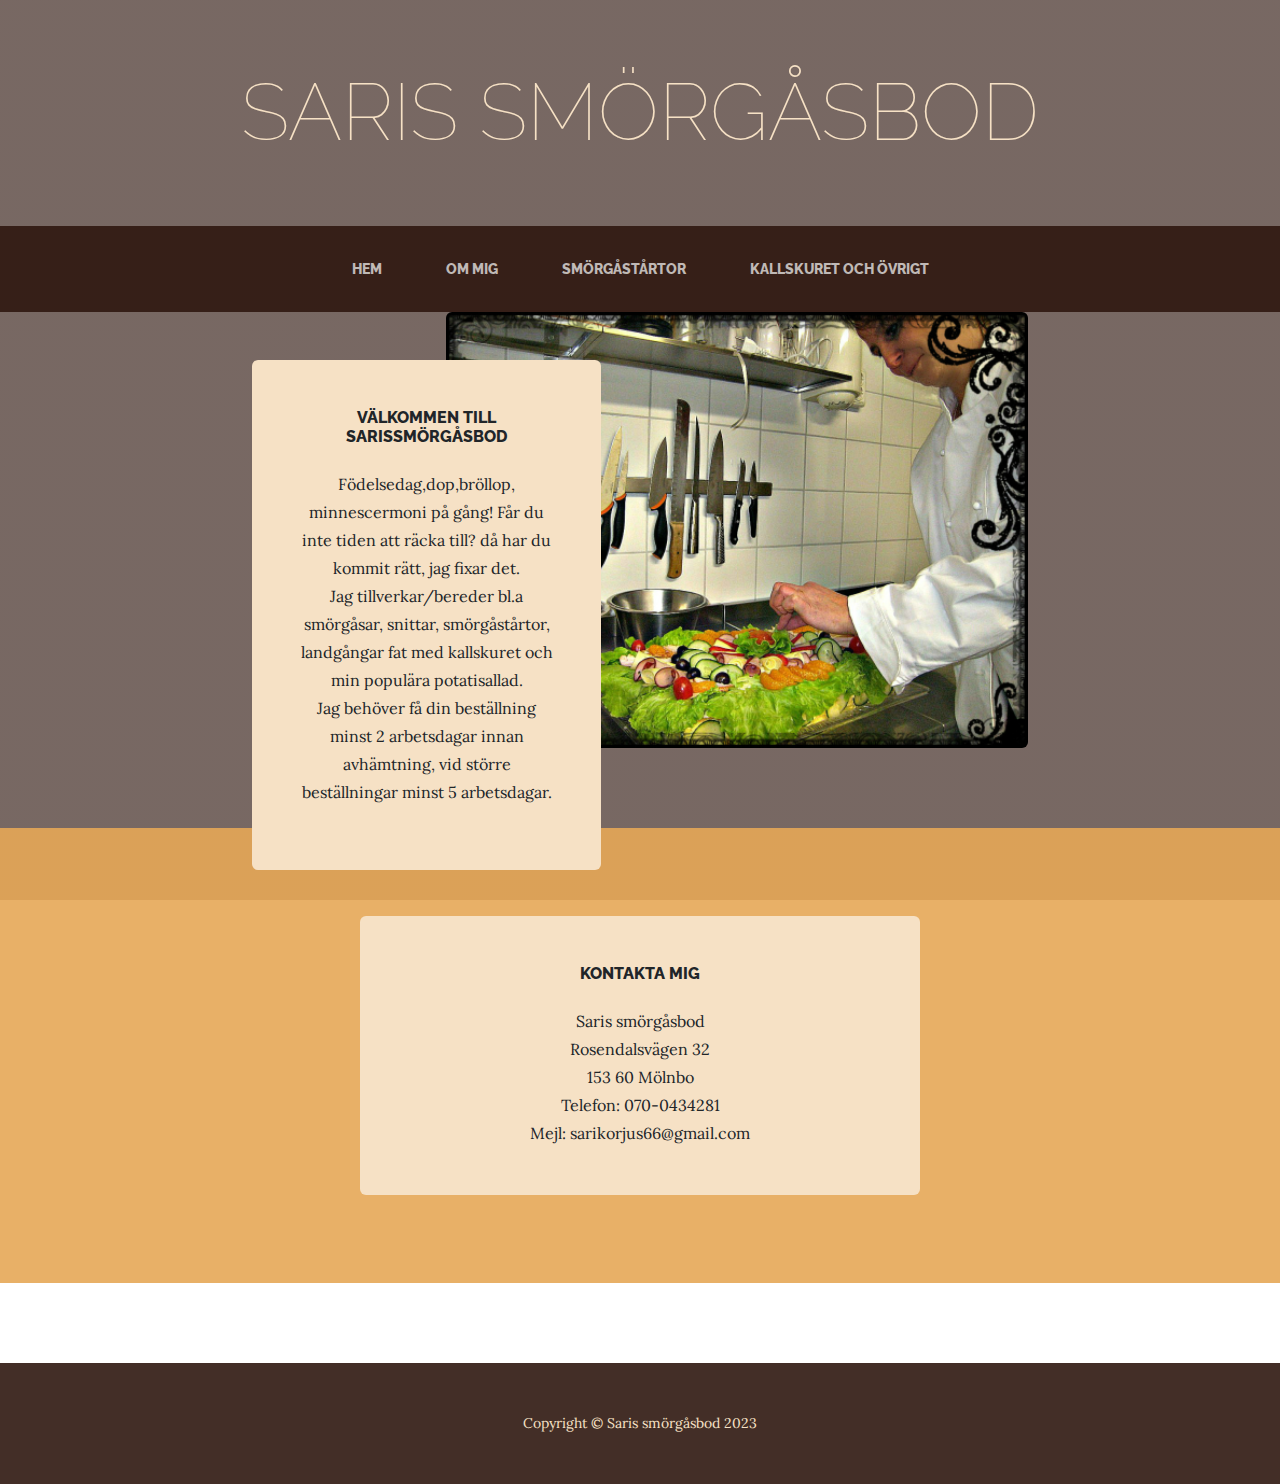
<file: startbootstrap-business-casual-gh-pages (2)/startbootstrap-business-casual-gh-pages/index.html>
<!DOCTYPE html>
<html lang="en">
    <head>
        <meta charset="utf-8" />
        <meta name="viewport" content="width=device-width, initial-scale=1, shrink-to-fit=no" />
        <meta name="description" content="" />
        <meta name="author" content="" />
        <title>Saris smörgåsbod</title>
        <link rel="icon" type="image/x-icon" href="assets/favicon.ico" />
        <!-- Google fonts-->
        <link href="https://fonts.googleapis.com/css?family=Raleway:100,100i,200,200i,300,300i,400,400i,500,500i,600,600i,700,700i,800,800i,900,900i" rel="stylesheet" />
        <link href="https://fonts.googleapis.com/css?family=Lora:400,400i,700,700i" rel="stylesheet" />
        <!-- Core theme CSS (includes Bootstrap)-->
        <link href="css/styles.css" rel="stylesheet" />
    </head>
    <body>
        <header>
            <h1 class="site-heading text-center text-faded d-none d-lg-block">
                <span class="site-heading-lower">Saris smörgåsbod</span>
            </h1>
        </header>
        <!-- Navigation-->
        <nav class="navbar navbar-expand-lg navbar-dark py-lg-4" id="mainNav">
            <div class="container">
                <a class="navbar-brand text-uppercase fw-bold d-lg-none" href="index.html">Saris smörgåsbod</a>
                <button class="navbar-toggler" type="button" data-bs-toggle="collapse" data-bs-target="#navbarSupportedContent" aria-controls="navbarSupportedContent" aria-expanded="false" aria-label="Toggle navigation"><span class="navbar-toggler-icon"></span></button>
                <div class="collapse navbar-collapse" id="navbarSupportedContent">
                    <ul class="navbar-nav mx-auto">
                        <li class="nav-item px-lg-4"><a class="nav-link text-uppercase" href="index.html">Hem</a></li>
                        <li class="nav-item px-lg-4"><a class="nav-link text-uppercase" href="about.html">Om mig</a></li>
                        <li class="nav-item px-lg-4"><a class="nav-link text-uppercase" href="products.html">Smörgåstårtor</a></li>
                        <li class="nav-item px-lg-4"><a class="nav-link text-uppercase" href="store.html">Kallskuret och övrigt</a></li>
                    </ul>
                </div>
            </div>
        </nav>
        <section class="page-section clearfix">
            <div class="container">
                <div class="intro">
                    <img class="intro-img img-fluid mb-3 mb-lg-0 rounded" src="Bilder/72918528-Yuwj9.jpg" alt="Bild på mig" />
                    <div class="intro-text left-0 text-center bg-faded p-5 rounded">
                        <h2 class="section-heading mb-4">
                            <span class="section-heading-upper">Välkommen till Sarissmörgåsbod</span>
                        </h2>
                        <p class="mb-3"> Födelsedag,dop,bröllop, minnescermoni på gång! 
                            Får du inte tiden att räcka till? då har du kommit rätt, jag fixar det. <br>
                            Jag tillverkar/bereder bl.a smörgåsar, snittar, smörgåstårtor, landgångar fat med kallskuret och min populära potatisallad. <br>
                            Jag behöver få din beställning minst 2 arbetsdagar innan avhämtning, vid större beställningar minst 5 arbetsdagar. </p>
                    </div>
                </div>
            </div>
        </section>
        <section class="page-section cta">
            <div class="container">
                <div class="row">
                    <div class="col-xl-9 mx-auto">
                        <div class="cta-inner bg-faded text-center rounded">
                            <h2 class="section-heading mb-4">
                                <span class="section-heading-upper">Kontakta mig</span>
                            </h2>
                            <p class="mb-0">
                                Saris smörgåsbod <br>
                                Rosendalsvägen 32 <br>
                                153 60 Mölnbo <br>
                                Telefon: 070-0434281 <br>
                                Mejl: sarikorjus66@gmail.com</p>
                        </div>
                    </div>
                </div>
            </div>
        </section>
        <footer class="footer text-faded text-center py-5">
            <div class="container"><p class="m-0 small">Copyright &copy; Saris smörgåsbod 2023</p></div>
        </footer>
        <!-- Bootstrap core JS-->
        <script src="https://cdn.jsdelivr.net/npm/bootstrap@5.2.3/dist/js/bootstrap.bundle.min.js"></script>
        <!-- Core theme JS-->
        <script src="js/scripts.js"></script>
    </body>
</html>
</file>
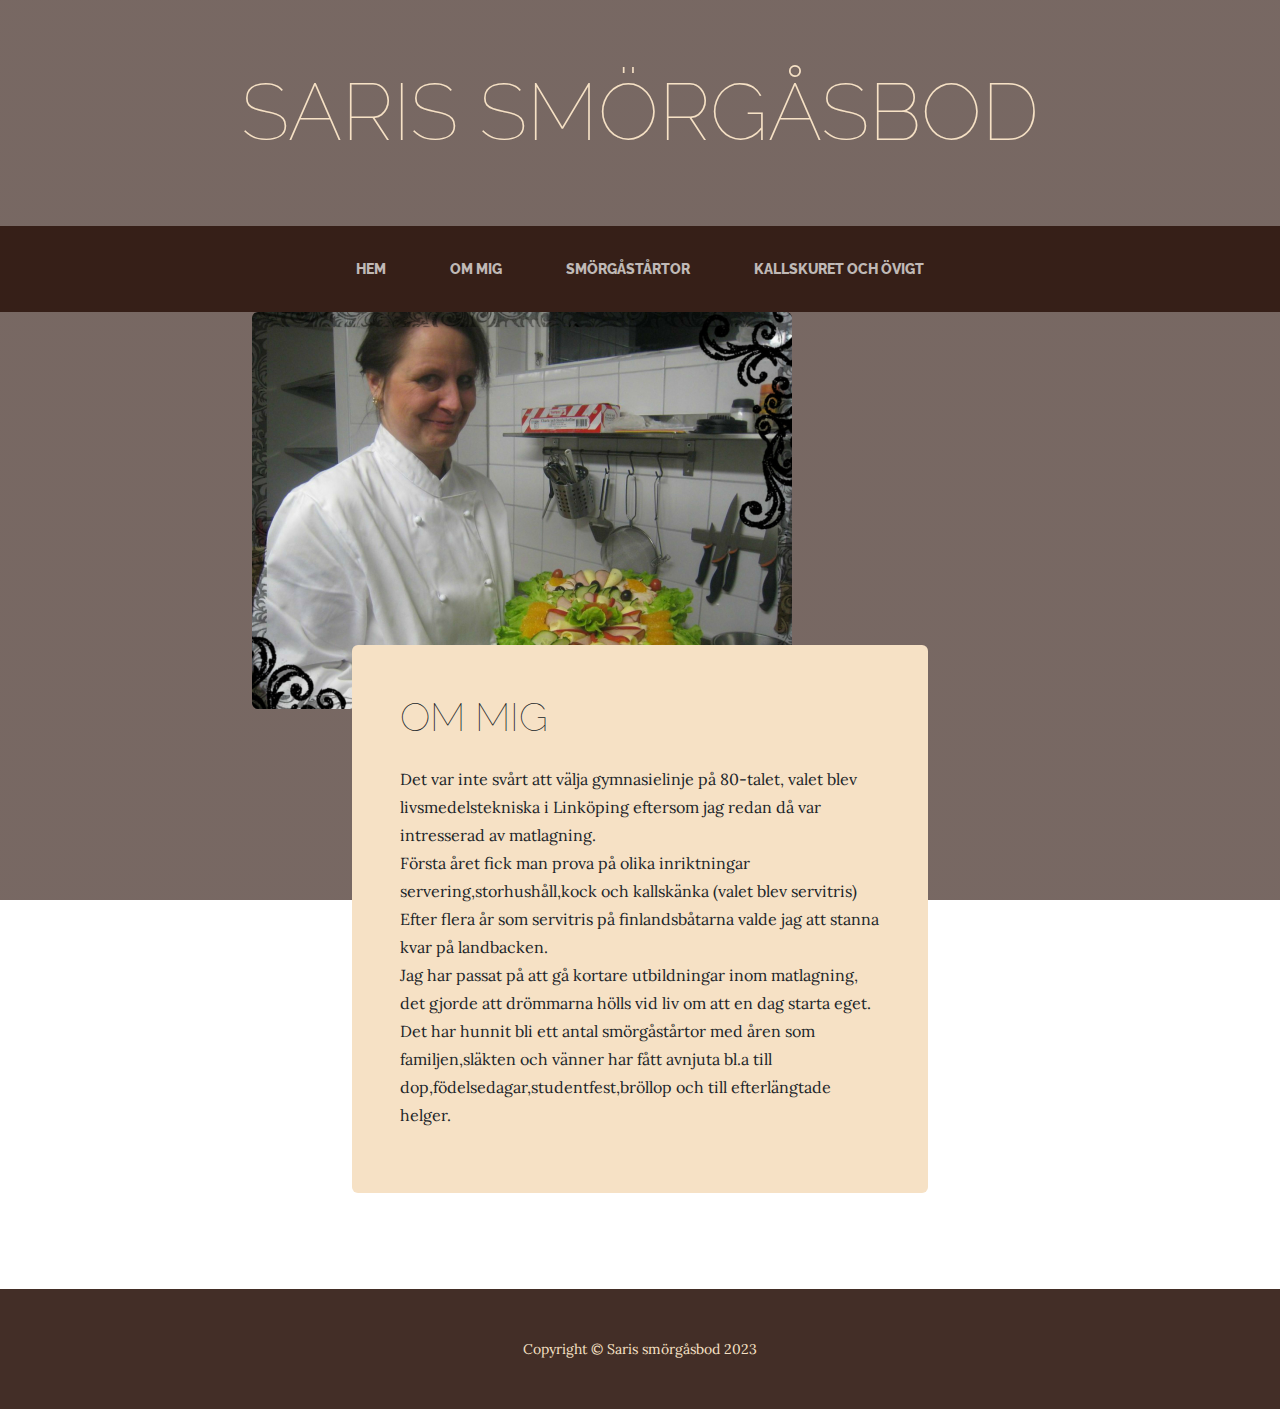
<file: startbootstrap-business-casual-gh-pages (2)/startbootstrap-business-casual-gh-pages/about.html>
<!DOCTYPE html>
<html lang="en">
    <head>
        <meta charset="utf-8" />
        <meta name="viewport" content="width=device-width, initial-scale=1, shrink-to-fit=no" />
        <meta name="description" content="" />
        <meta name="author" content="" />
        <title>Saris smörgåsbod </title>
        <link rel="icon" type="image/x-icon" href="assets/favicon.ico" />
        <!-- Google fonts-->
        <link href="https://fonts.googleapis.com/css?family=Raleway:100,100i,200,200i,300,300i,400,400i,500,500i,600,600i,700,700i,800,800i,900,900i" rel="stylesheet" />
        <link href="https://fonts.googleapis.com/css?family=Lora:400,400i,700,700i" rel="stylesheet" />
        <!-- Core theme CSS (includes Bootstrap)-->
        <link href="css/styles.css" rel="stylesheet" />
    </head>
    <body>
        <header>
            <h1 class="site-heading text-center text-faded d-none d-lg-block">
                <span class="site-heading-lower">Saris smörgåsbod</span>
            </h1>
        </header>
        <!-- Navigation-->
        <nav class="navbar navbar-expand-lg navbar-dark py-lg-4" id="mainNav">
            <div class="container">
                <a class="navbar-brand text-uppercase fw-bold d-lg-none" href="index.html">Saris smörgåsbod </a>
                <button class="navbar-toggler" type="button" data-bs-toggle="collapse" data-bs-target="#navbarSupportedContent" aria-controls="navbarSupportedContent" aria-expanded="false" aria-label="Toggle navigation"><span class="navbar-toggler-icon"></span></button>
                <div class="collapse navbar-collapse" id="navbarSupportedContent">
                    <ul class="navbar-nav mx-auto">
                        <li class="nav-item px-lg-4"><a class="nav-link text-uppercase" href="index.html">Hem</a></li>
                        <li class="nav-item px-lg-4"><a class="nav-link text-uppercase" href="about.html">Om mig</a></li>
                        <li class="nav-item px-lg-4"><a class="nav-link text-uppercase" href="products.html">Smörgåstårtor</a></li>
                        <li class="nav-item px-lg-4"><a class="nav-link text-uppercase" href="store.html">Kallskuret och övigt</a></li>
                    </ul>
                </div>
            </div>
        </nav>
        <section class="page-section about-heading">
            <div class="container">
                <img class="img-fluid rounded about-heading-img mb-3 mb-lg-0" src="Bilder/72918524-Zm8QP.jpg" alt="Bild på mig" />
                <div class="about-heading-content">
                    <div class="row">
                        <div class="col-xl-9 col-lg-10 mx-auto">
                            <div class="bg-faded rounded p-5">
                                <h2 class="section-heading mb-4">
                                    <span class="section-heading-lower">Om mig</span>
                                </h2>
                                <p>Det var inte svårt att välja gymnasielinje på 80-talet,
                                    valet blev livsmedelstekniska i Linköping eftersom jag redan då var intresserad av matlagning. <br>
                                    Första året fick man prova på olika inriktningar servering,storhushåll,kock och kallskänka (valet blev servitris) <br>
                                    Efter flera år som servitris på finlandsbåtarna valde jag att stanna kvar på landbacken. <br>
                                    Jag har passat på att gå kortare utbildningar inom matlagning, det gjorde att drömmarna hölls vid liv om att en dag starta eget. <br>
                                    Det har hunnit bli ett antal smörgåstårtor med åren som familjen,släkten och vänner har fått avnjuta bl.a till dop,födelsedagar,studentfest,bröllop och till efterlängtade helger.</p>
                                <p class="mb-0">
                                </p>
                            </div>
                        </div>
                    </div>
                </div>
            </div>
        </section>
        <footer class="footer text-faded text-center py-5">
            <div class="container"><p class="m-0 small">Copyright &copy; Saris smörgåsbod 2023</p></div>
        </footer>
        <!-- Bootstrap core JS-->
        <script src="https://cdn.jsdelivr.net/npm/bootstrap@5.2.3/dist/js/bootstrap.bundle.min.js"></script>
        <!-- Core theme JS-->
        <script src="js/scripts.js"></script>
    </body>
</html>
</file>
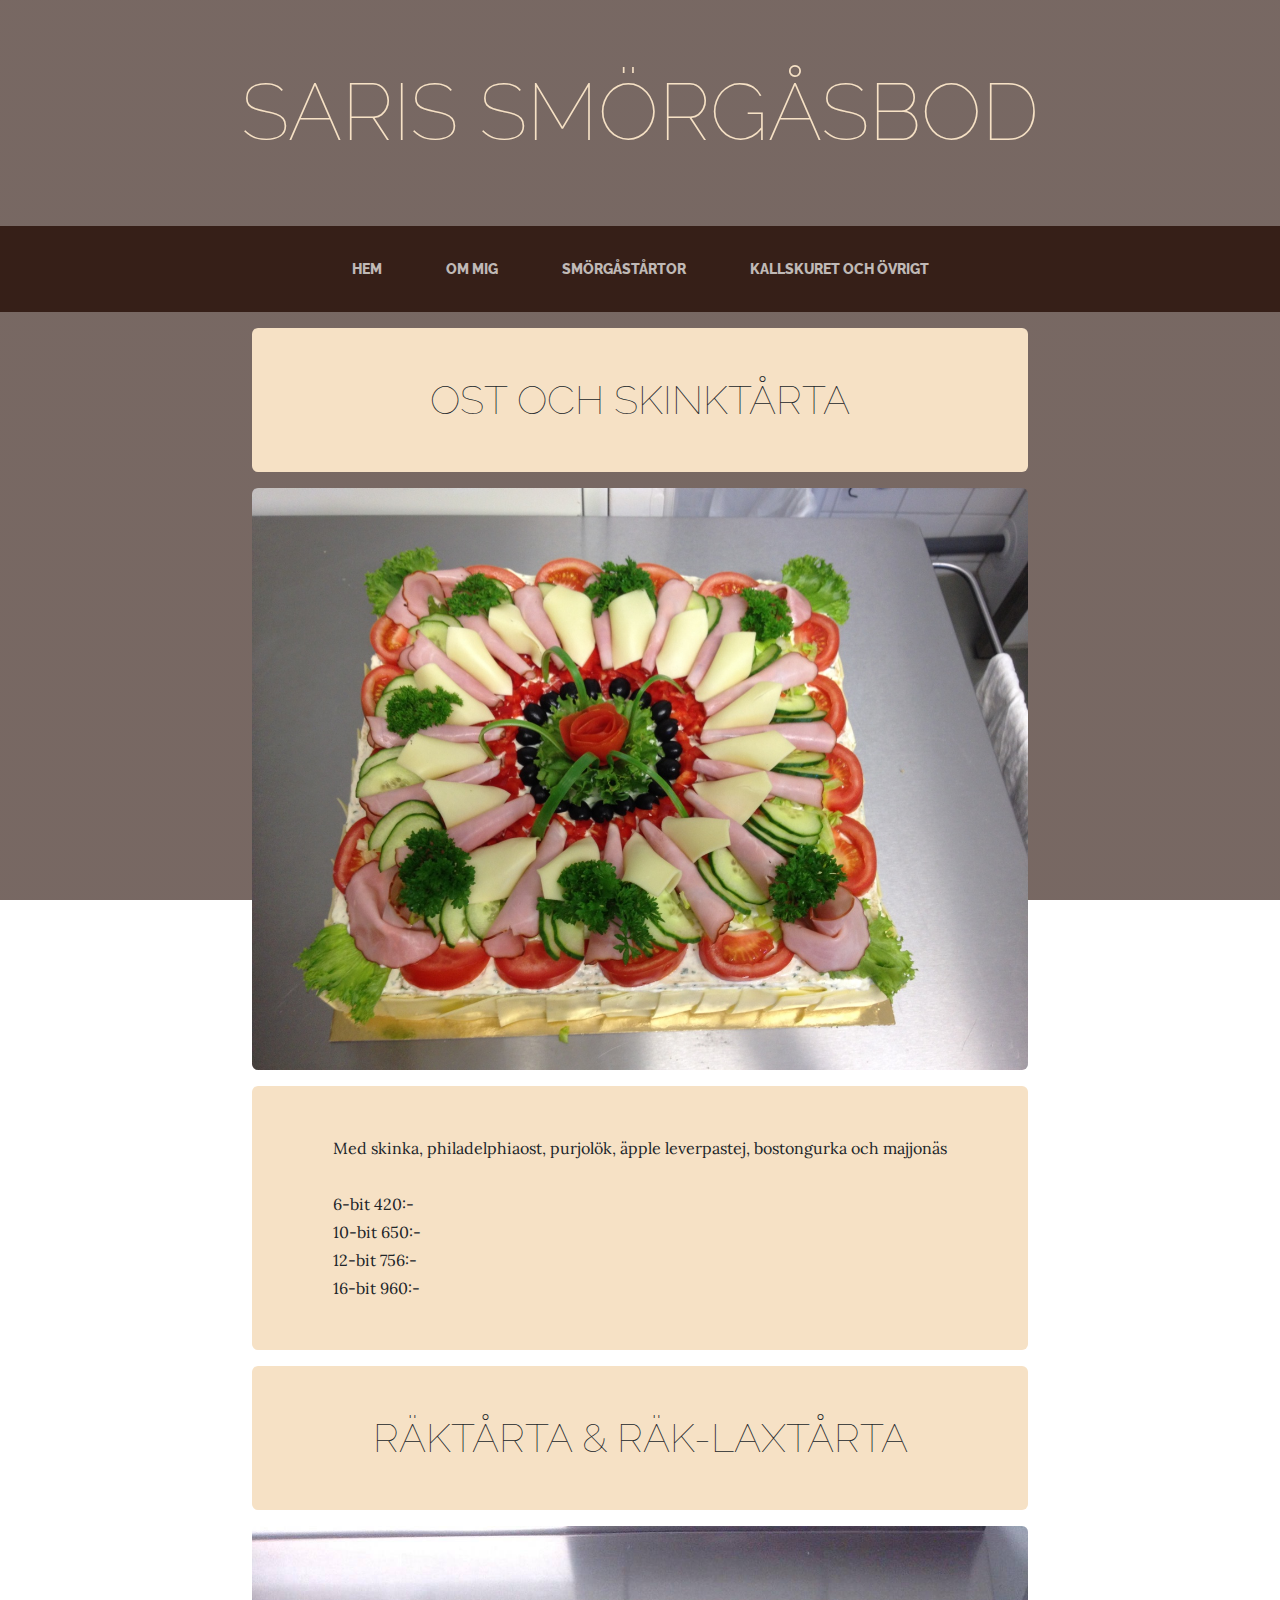
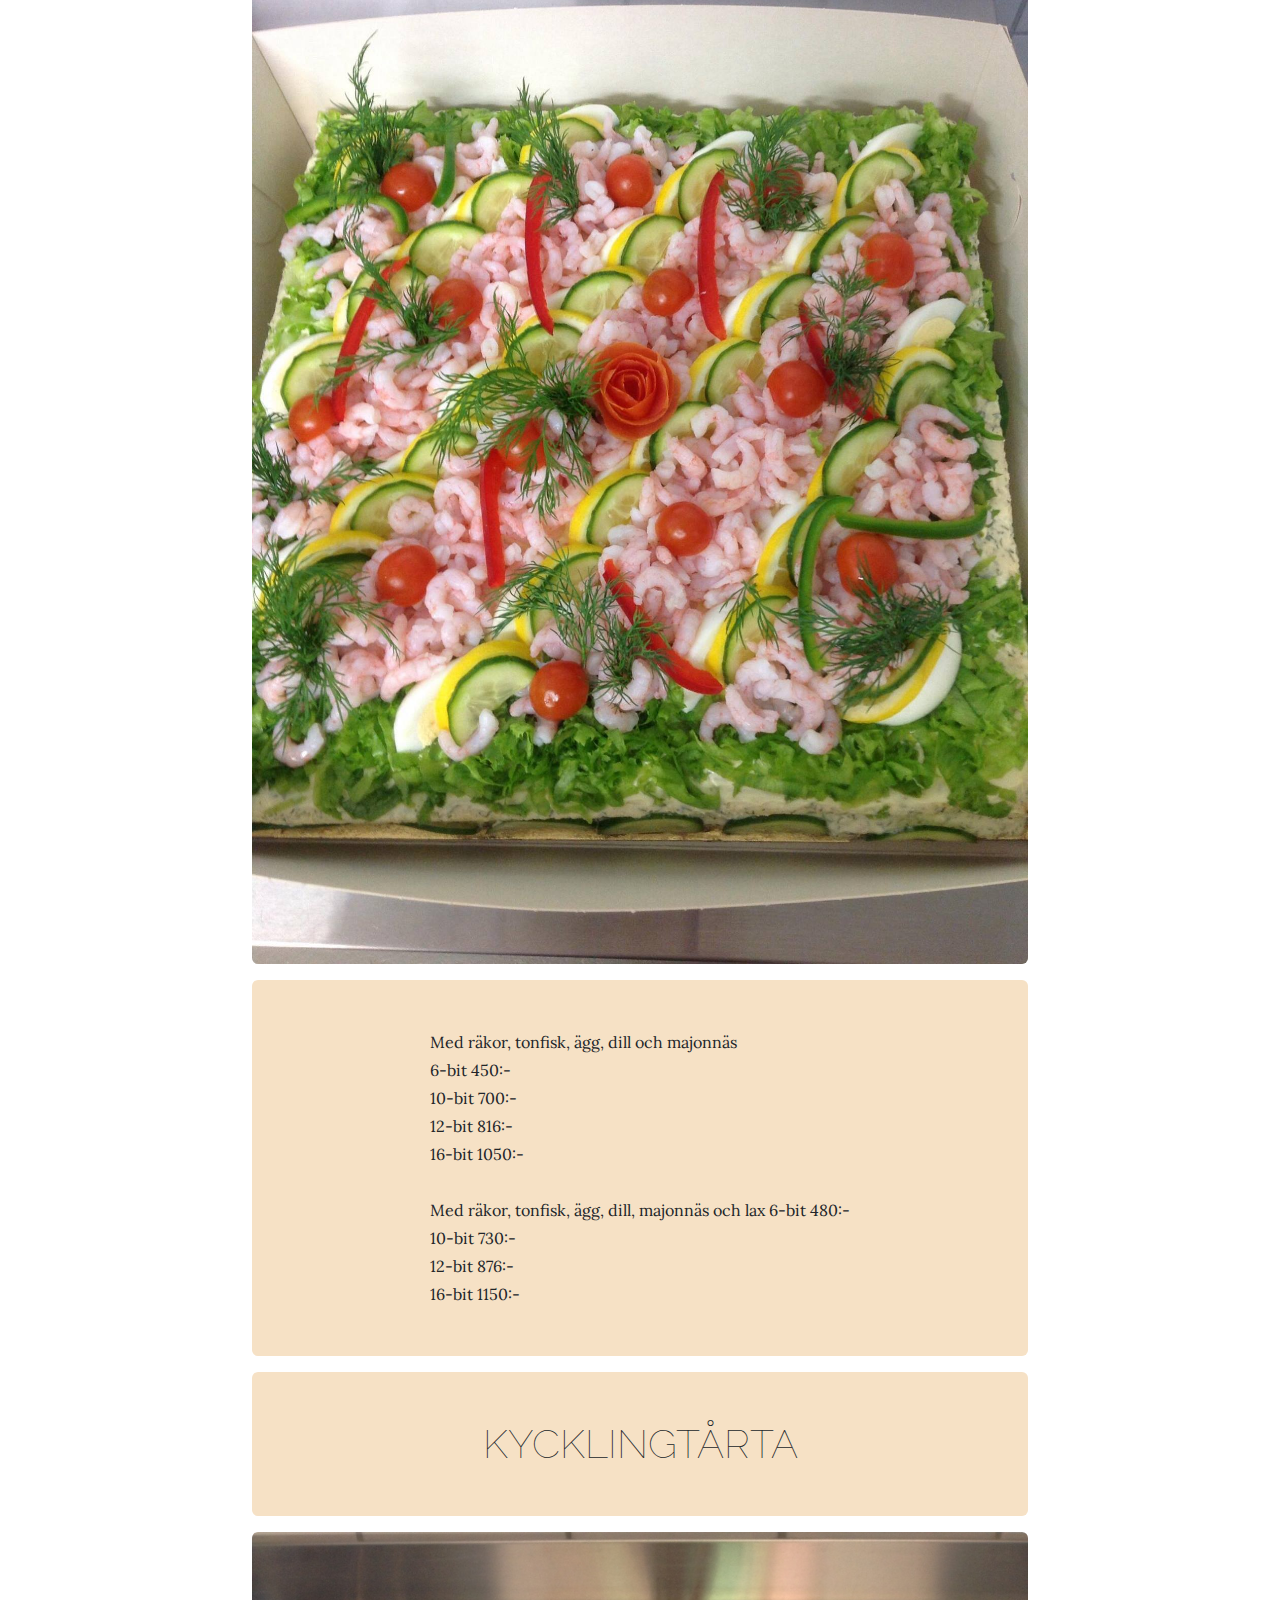
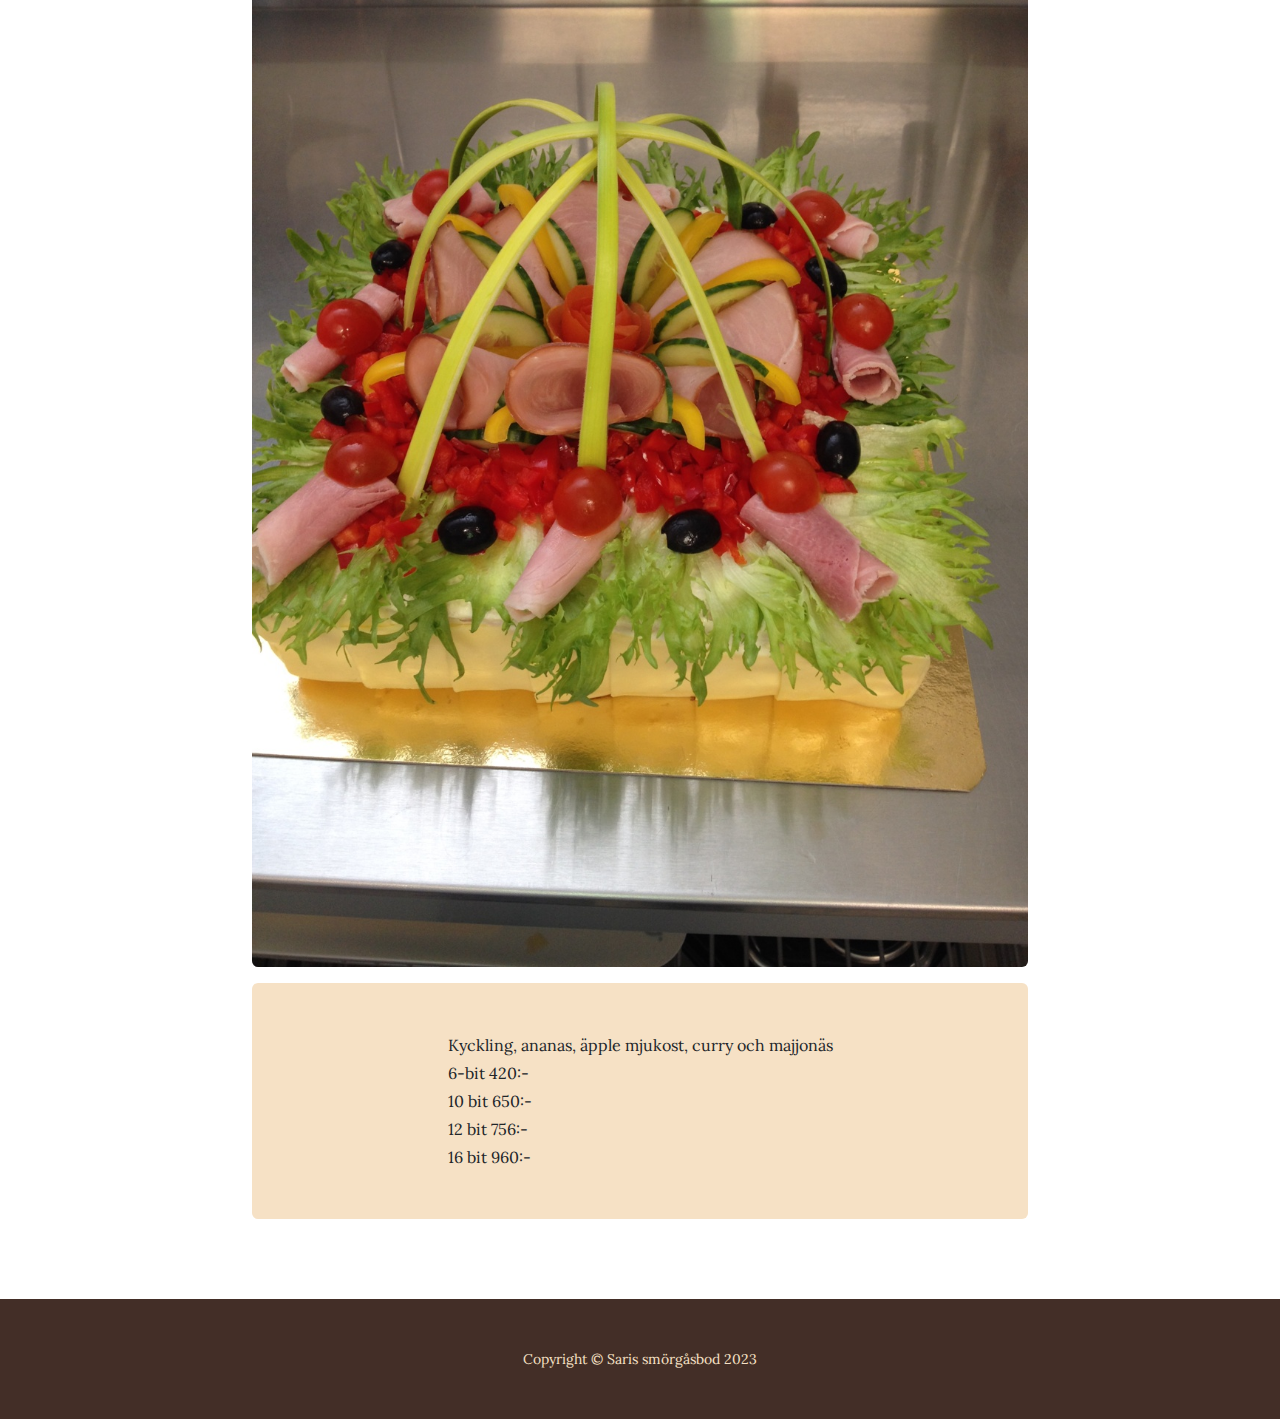
<file: startbootstrap-business-casual-gh-pages (2)/startbootstrap-business-casual-gh-pages/products.html>
<!DOCTYPE html>
<html lang="en">
    <head>
        <meta charset="utf-8" />
        <meta name="viewport" content="width=device-width, initial-scale=1, shrink-to-fit=no" />
        <meta name="description" content="" />
        <meta name="author" content="" />
        <title>Business Casual - Start Bootstrap Theme</title>
        <link rel="icon" type="image/x-icon" href="assets/favicon.ico" />
        <!-- Google fonts-->
        <link href="https://fonts.googleapis.com/css?family=Raleway:100,100i,200,200i,300,300i,400,400i,500,500i,600,600i,700,700i,800,800i,900,900i" rel="stylesheet" />
        <link href="https://fonts.googleapis.com/css?family=Lora:400,400i,700,700i" rel="stylesheet" />
        <!-- Core theme CSS (includes Bootstrap)-->
        <link href="css/styles.css" rel="stylesheet" />
    </head>
    <body>
        <header>
            <h1 class="site-heading text-center text-faded d-none d-lg-block">
                <span class="site-heading-lower">Saris smörgåsbod</span>
            </h1>
        </header>
        <!-- Navigation-->
        <nav class="navbar navbar-expand-lg navbar-dark py-lg-4" id="mainNav">
            <div class="container">
                <a class="navbar-brand text-uppercase fw-bold d-lg-none" href="index.html">Saris smörgåsbod</a>
                <button class="navbar-toggler" type="button" data-bs-toggle="collapse" data-bs-target="#navbarSupportedContent" aria-controls="navbarSupportedContent" aria-expanded="false" aria-label="Toggle navigation"><span class="navbar-toggler-icon"></span></button>
                <div class="collapse navbar-collapse" id="navbarSupportedContent">
                    <ul class="navbar-nav mx-auto">
                        <li class="nav-item px-lg-4"><a class="nav-link text-uppercase" href="index.html">Hem</a></li>
                        <li class="nav-item px-lg-4"><a class="nav-link text-uppercase" href="about.html">Om mig</a></li>
                        <li class="nav-item px-lg-4"><a class="nav-link text-uppercase" href="products.html">Smörgåstårtor</a></li>
                        <li class="nav-item px-lg-4"><a class="nav-link text-uppercase" href="store.html">Kallskuret och övrigt</a></li>
                    </ul>
                </div>
            </div>
        </nav>


        <section class="page-section">
            <div class="container">

                <div class="bg-faded p-5 d-flex ms-auto rounded">
                    <h2 class="section-heading mb-0">
                        <span class="section-heading-lower">Ost och skinktårta</span> 
                    </h2>
                </div>
                    
                <img class="product-item-img mx-auto d-flex rounded img-fluid mb-3 mb-lg-0" src="Bilder/15644100-s9hsS.jpg" alt="Ost och skinktårta" />
                    
                <div class="bg-faded p-5 d-flex ms-auto rounded"><p class="mb-0">
                    Med skinka, philadelphiaost, purjolök, äpple
                    leverpastej, bostongurka och majjonäs <br>
                    <br>
                    6-bit 420:- <br>
                    10-bit 650:- <br>
                    12-bit 756:- <br>
                    16-bit 960:-</p>
                </div> 

                <div class="bg-faded p-5 d-flex me-auto rounded">
                    <h2 class="section-heading mb-0">
                        <span class="section-heading-lower">Räktårta & Räk-laxtårta</span>
                    </h2>
                </div>

                <img class="product-item-img mx-auto d-flex rounded img-fluid mb-3 mb-lg-0" src="Bilder/Räk.jpg" alt="Räktårta" />
                
                <div class="bg-faded p-5 d-flex ms-auto rounded">
                    <p class="mb-0">Med räkor, tonfisk, ägg, dill och majonnäs <br>
                    6-bit 450:- <br>
                    10-bit 700:- <br>
                    12-bit 816:- <br>
                    16-bit 1050:-
                    <br>
                    <br>

                    Med räkor, tonfisk, ägg, dill, majonnäs och lax
                    6-bit 480:- <br>
                    10-bit 730:- <br>
                    12-bit 876:- <br>
                    16-bit 1150:-</p>
                </div>

                <div class="bg-faded p-5 d-flex me-auto rounded">
                    <h2 class="section-heading mb-0">
                        <span class="section-heading-lower">Kycklingtårta</span>
                    </h2>
                </div>

                <img class="product-item-img mx-auto d-flex rounded img-fluid mb-3 mb-lg-0" src="Bilder/15134651-8S7sL.jpg" alt="Rostibifftårta" />
                
                <div class="bg-faded p-5 d-flex ms-auto rounded">
                    <p class="mb-0">Kyckling, ananas, äpple mjukost, curry och majjonäs <br>
                    6-bit 420:- <br>
                    10 bit 650:- <br>
                    12 bit 756:- <br>
                    16 bit 960:-</p>
                </div>

            </div>
        </section>


        <footer class="footer text-faded text-center py-5">
            <div class="container"><p class="m-0 small">Copyright &copy; Saris smörgåsbod 2023</p></div>
        </footer>
        <!-- Bootstrap core JS-->
        <script src="https://cdn.jsdelivr.net/npm/bootstrap@5.2.3/dist/js/bootstrap.bundle.min.js"></script>
        <!-- Core theme JS-->
        <script src="js/scripts.js"></script>
    </body>
</html>
</file>
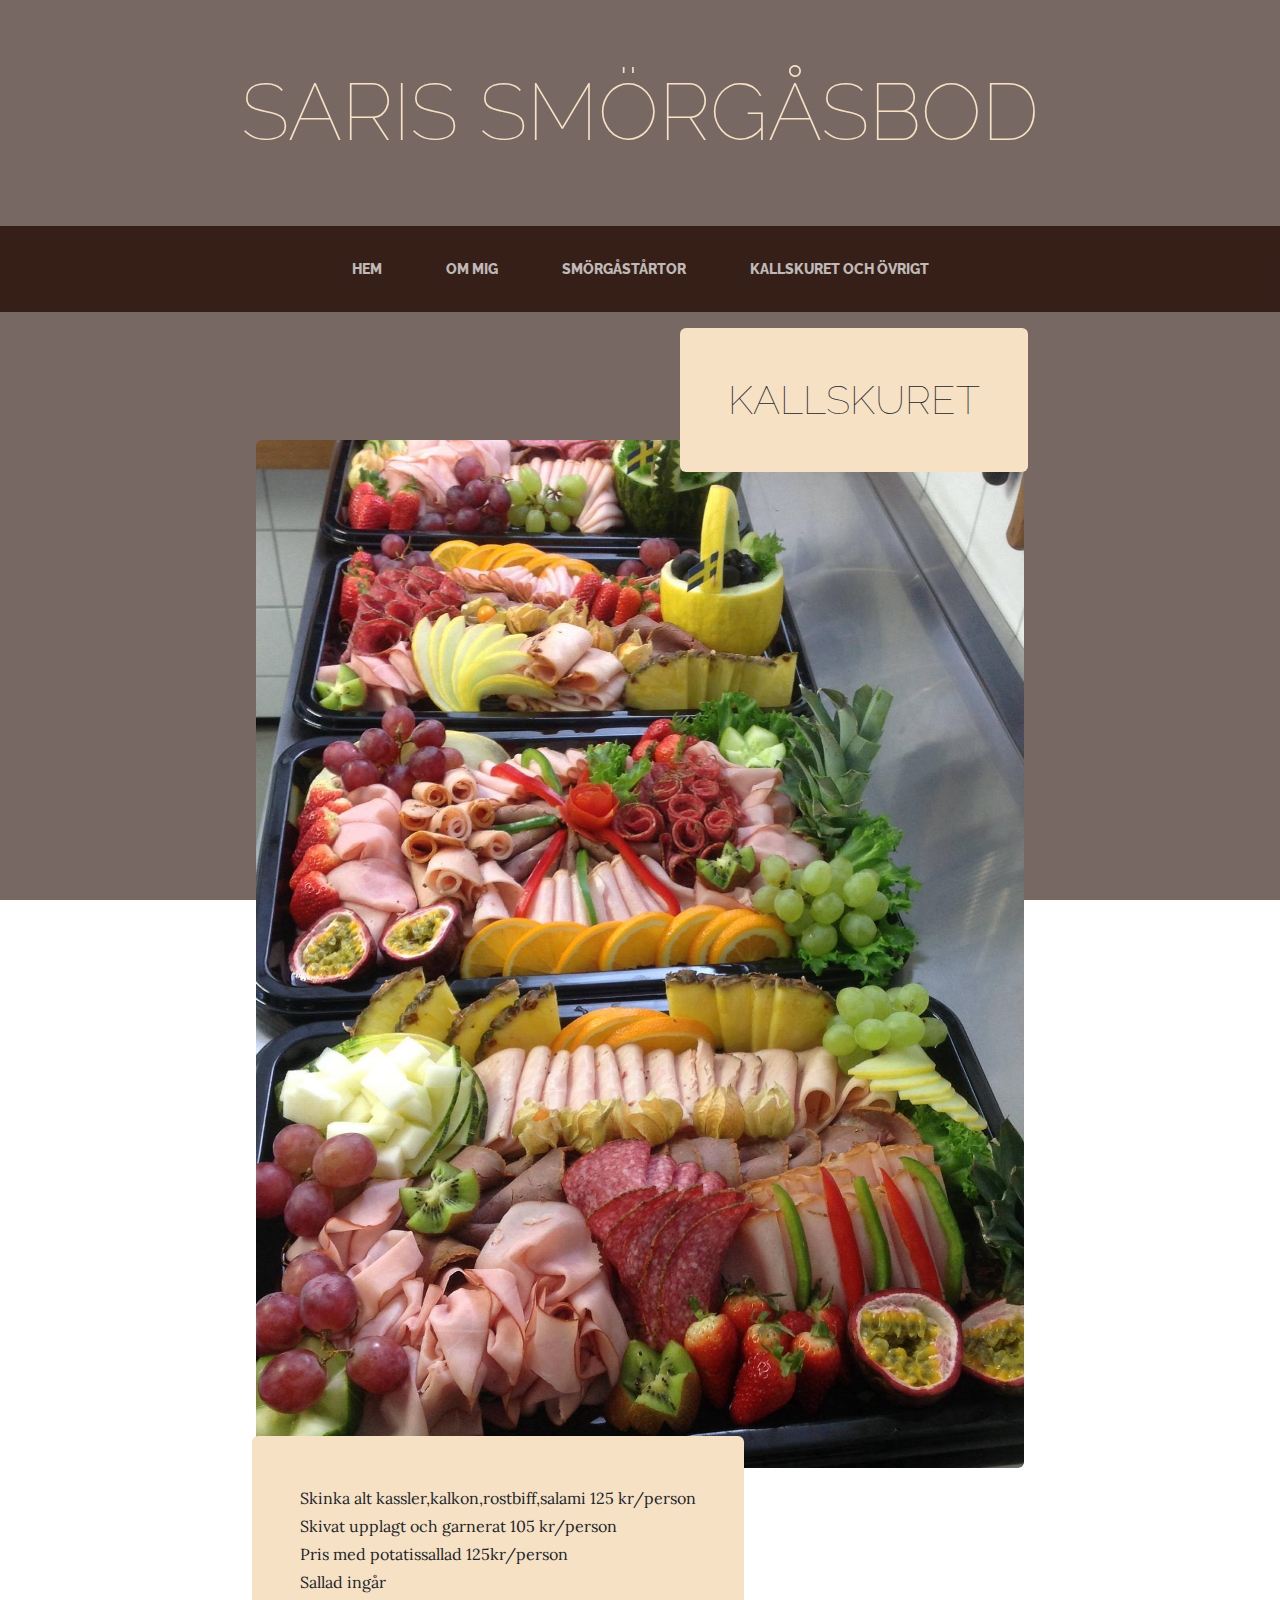
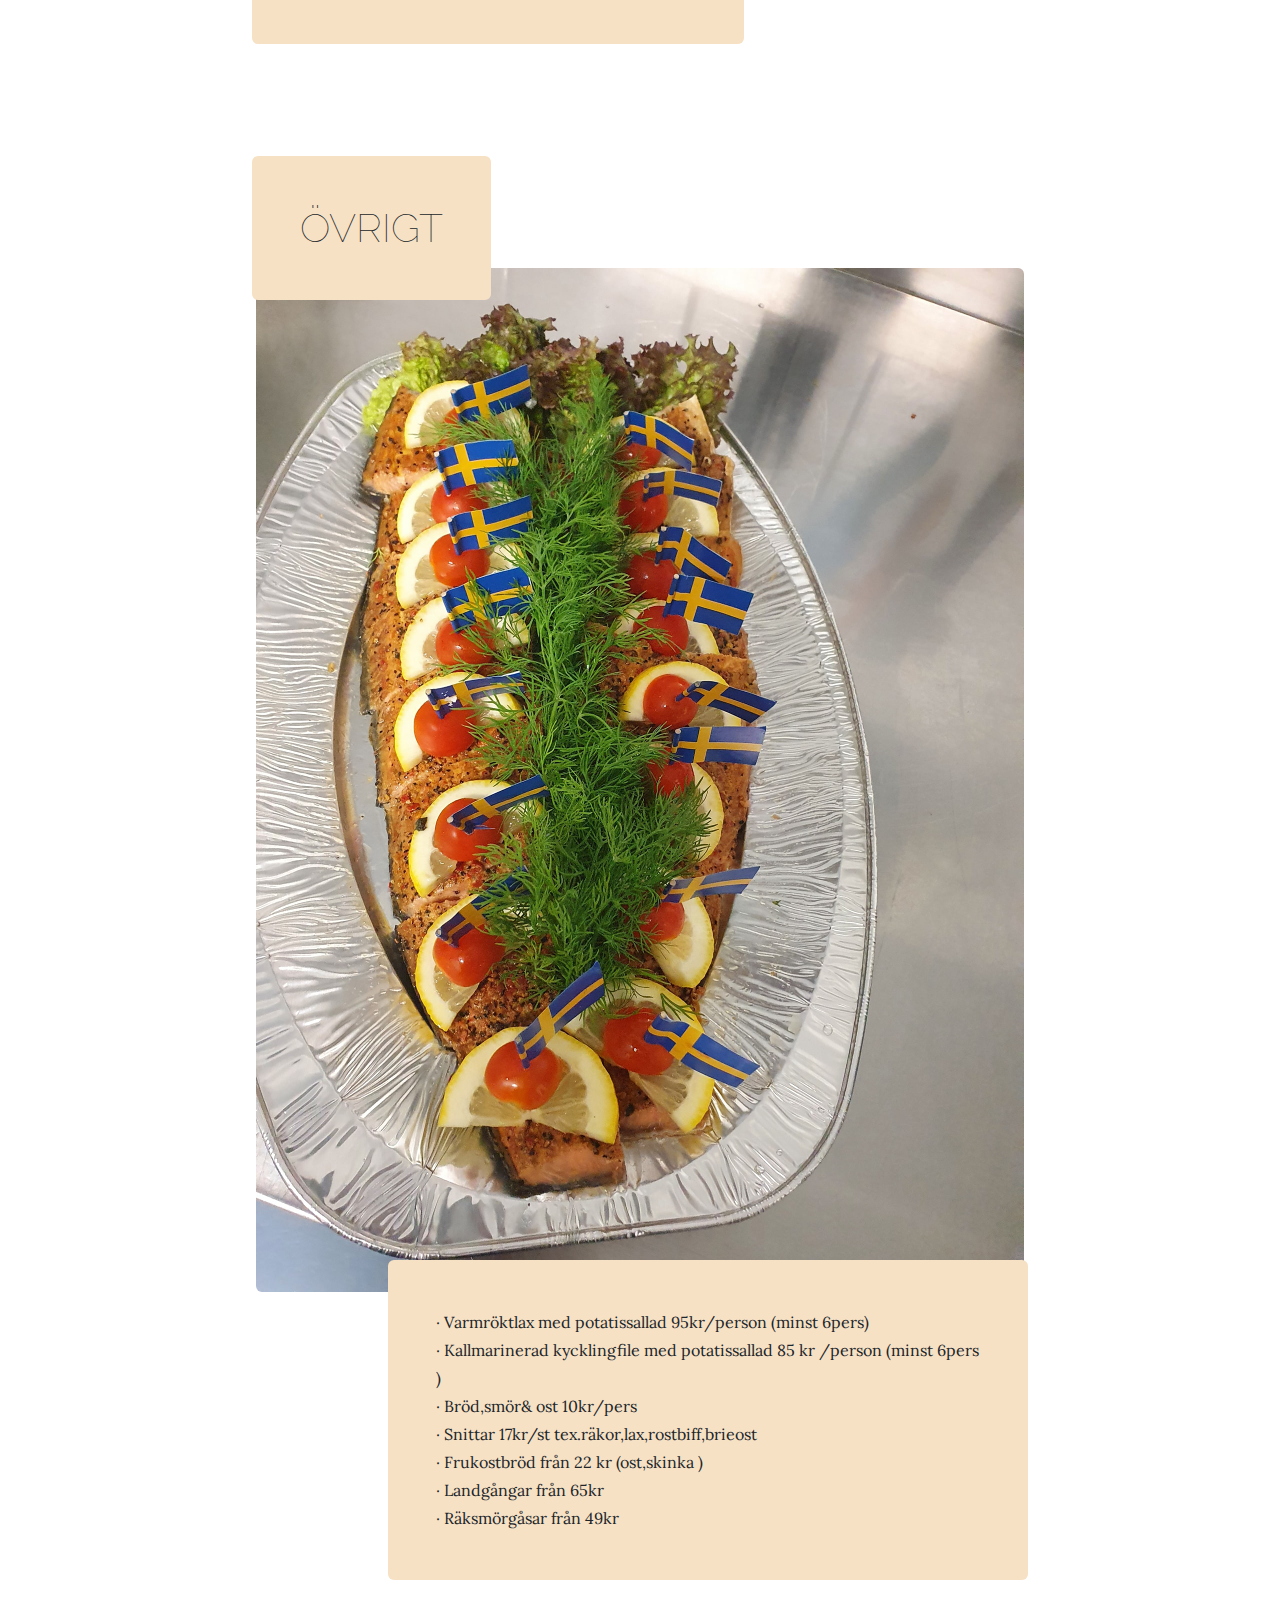
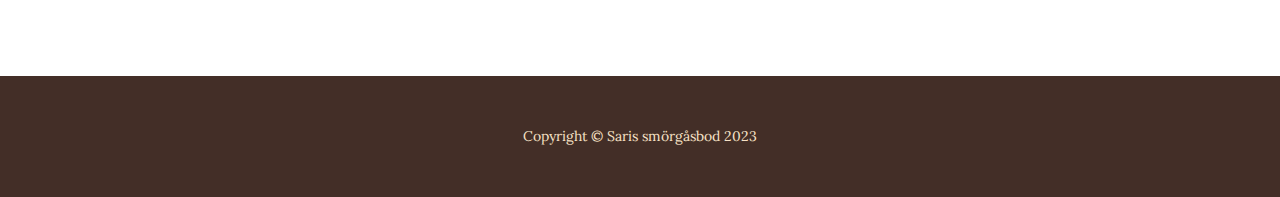
<file: startbootstrap-business-casual-gh-pages (2)/startbootstrap-business-casual-gh-pages/store.html>
<!DOCTYPE html>
<html lang="en">
    <head>
        <meta charset="utf-8" />
        <meta name="viewport" content="width=device-width, initial-scale=1, shrink-to-fit=no" />
        <meta name="description" content="" />
        <meta name="author" content="" />
        <title>Business Casual - Start Bootstrap Theme</title>
        <link rel="icon" type="image/x-icon" href="assets/favicon.ico" />
        <!-- Google fonts-->
        <link href="https://fonts.googleapis.com/css?family=Raleway:100,100i,200,200i,300,300i,400,400i,500,500i,600,600i,700,700i,800,800i,900,900i" rel="stylesheet" />
        <link href="https://fonts.googleapis.com/css?family=Lora:400,400i,700,700i" rel="stylesheet" />
        <!-- Core theme CSS (includes Bootstrap)-->
        <link href="css/styles.css" rel="stylesheet" />
    </head>
    <body>
        <header>
            <h1 class="site-heading text-center text-faded d-none d-lg-block">
                <span class="site-heading-lower">Saris smörgåsbod</span>
            </h1>
        </header>
        <!-- Navigation-->
        <nav class="navbar navbar-expand-lg navbar-dark py-lg-4" id="mainNav">
            <div class="container">
                <a class="navbar-brand text-uppercase fw-bold d-lg-none" href="index.html">Saris smörgåsbod</a>
                <button class="navbar-toggler" type="button" data-bs-toggle="collapse" data-bs-target="#navbarSupportedContent" aria-controls="navbarSupportedContent" aria-expanded="false" aria-label="Toggle navigation"><span class="navbar-toggler-icon"></span></button>
                <div class="collapse navbar-collapse" id="navbarSupportedContent">
                    <ul class="navbar-nav mx-auto">
                        <li class="nav-item px-lg-4"><a class="nav-link text-uppercase" href="index.html">Hem</a></li>
                        <li class="nav-item px-lg-4"><a class="nav-link text-uppercase" href="about.html">Om mig</a></li>
                        <li class="nav-item px-lg-4"><a class="nav-link text-uppercase" href="products.html">Smörgåstårtor</a></li>
                        <li class="nav-item px-lg-4"><a class="nav-link text-uppercase" href="store.html">Kallskuret och övrigt</a></li>
                    </ul>
                </div>
            </div>
        </nav>
        <section class="page-section">
            <div class="container">
                <div class="product-item">
                    <div class="product-item-title d-flex">
                        <div class="bg-faded p-5 d-flex ms-auto rounded">
                            <h2 class="section-heading mb-0">
                                <span class="section-heading-lower">Kallskuret</span>
                                
                            </h2>
                        </div>
                    </div>
                    <img class="product-item-img mx-auto d-flex rounded img-fluid mb-3 mb-lg-0" src="Bilder/Kallskuret.jpg" alt="Kallskuret" />
                    <div class="product-item-description d-flex me-auto">
                        <div class="bg-faded p-5 rounded"><p class="mb-0">
                            Skinka alt kassler,kalkon,rostbiff,salami 125 kr/person <br>
                            Skivat upplagt och garnerat 105 kr/person <br>
                            Pris med potatissallad 125kr/person <br>
                            Sallad ingår
                    </div>
                </div>
            </div>
        </section>
        <section class="page-section">
            <div class="container">
                <div class="product-item">
                    <div class="product-item-title d-flex">
                        <div class="bg-faded p-5 d-flex me-auto rounded">
                            <h2 class="section-heading mb-0">
                                <span class="section-heading-lower">Övrigt</span>
                            </h2>
                        </div>
                    </div>
                    <img class="product-item-img mx-auto d-flex rounded img-fluid mb-3 mb-lg-0" src="Bilder/Övrigt.jpg" alt="Övrigt" />
                    <div class="product-item-description d-flex ms-auto">
                        <div class="bg-faded p-5 rounded"><p class="mb-0">
                            &#183; Varmröktlax med potatissallad 95kr/person (minst 6pers) <br>
                            &#183; Kallmarinerad kycklingfile med potatissallad 85 kr /person (minst 6pers ) <br>
                            &#183; Bröd,smör& ost 10kr/pers <br>
                            &#183; Snittar 17kr/st tex.räkor,lax,rostbiff,brieost <br>
                            &#183; Frukostbröd från 22 kr (ost,skinka ) <br>
                            &#183; Landgångar från 65kr <br>
                            &#183; Räksmörgåsar från 49kr <br>
                        </p></div>
                    </div>
                </div>
            </div>
        </section>
        <footer class="footer text-faded text-center py-5">
            <div class="container"><p class="m-0 small">Copyright &copy; Saris smörgåsbod 2023</p></div>
        </footer>
        <!-- Bootstrap core JS-->
        <script src="https://cdn.jsdelivr.net/npm/bootstrap@5.2.3/dist/js/bootstrap.bundle.min.js"></script>
        <!-- Core theme JS-->
        <script src="js/scripts.js"></script>
    </body>
</html>
</file>
